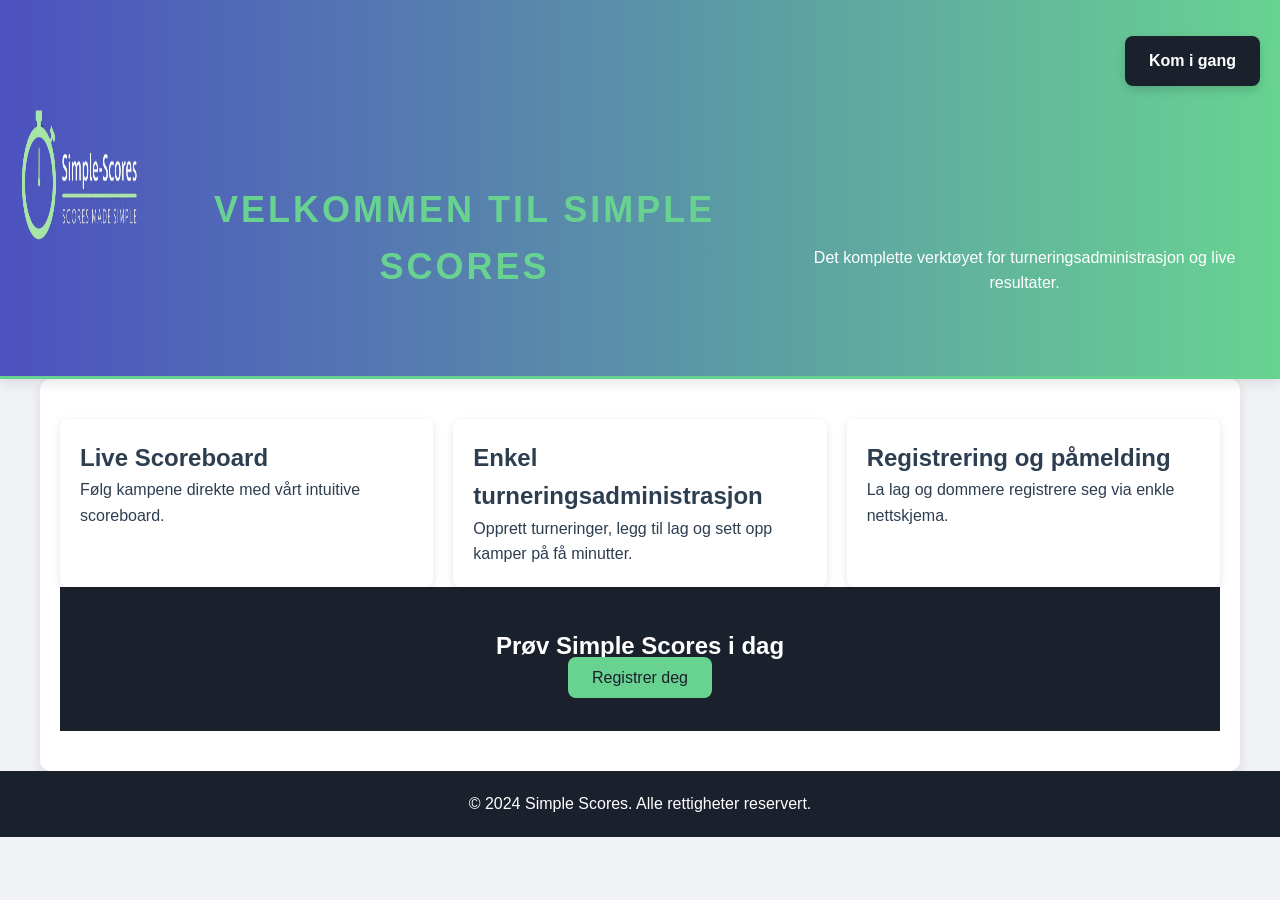
<file: index.html>
<!DOCTYPE html>
<html lang="no">
<head>
  <meta charset="UTF-8">
  <title>Simple Scores – Komplett Resultatservice</title>
  <meta name="description" content="Med Simple Scores kan du enkelt administrere turneringer og dele live resultater. Registrer lag, planlegg kamper og vis score i sanntid.">
  <meta name="keywords" content="resultatservice, live score, turnering, scoreboard, sport">
  <meta name="viewport" content="width=device-width, initial-scale=1.0">
  <link rel="canonical" href="https://dinsideeksempel.no/">
  <link rel="stylesheet" href="./style.css">
  <link rel="stylesheet" href="./admin.css">
  <meta property="og:title" content="Simple Scores – Komplett Resultatservice">
  <meta property="og:description" content="Administrer turneringer og følg kampene direkte med Simple Scores.">
  <meta property="og:image" content="logo.png">
  <meta property="og:url" content="https://dinsideeksempel.no/">
  <meta property="og:type" content="website">
  <script type="application/ld+json">
  {
    "@context": "https://schema.org",
    "@type": "WebPage",
    "name": "Simple Scores",
    "description": "Med Simple Scores kan du enkelt administrere turneringer og følge kamper i sanntid.",
    "url": "https://dinsideeksempel.no/"
  }
  </script>
  <style>
    body {
      font-family: var(--font-main);
      margin: 0;
      padding: 0;
      background-color: var(--color-background);
      color: var(--color-text);
      line-height: 1.6;
    }
    header.hero {
      text-align: center;
      padding: 80px 20px;
      background: linear-gradient(to right, var(--color-primary), var(--color-accent));
      color: #fff;
    }
    header.hero img {
      width: 120px;
      margin-bottom: 1rem;
    }
    header.hero .cta {
      display: inline-block;
      margin-top: 1rem;
      padding: 12px 24px;
      background-color: var(--color-dark);
      color: #fff;
      border-radius: 8px;
      text-decoration: none;
    }
    main {
      padding: 40px 20px;
    }
    .features {
      display: flex;
      flex-wrap: wrap;
      justify-content: center;
      gap: 20px;
    }
    .feature {
      background: #fff;
      color: var(--color-text);
      border-radius: 8px;
      padding: 20px;
      box-shadow: 0 2px 8px rgba(0,0,0,0.1);
      flex: 1 1 300px;
    }
    .cta-section {
      text-align: center;
      padding: 40px 20px;
      background-color: var(--color-dark);
      color: #fff;
    }
    .cta-section .cta {
      background-color: var(--color-accent);
      color: var(--color-dark);
      padding: 12px 24px;
      border-radius: 8px;
      text-decoration: none;
    }
    footer {
      text-align: center;
      padding: 20px;
      background-color: var(--color-dark);
      color: #fff;
    }
    @media (max-width: 768px) {
      .features {
        flex-direction: column;
      }
    }
  </style>
</head>
<body>
  <header class="hero">
    <img src="logo.png" alt="Simple Scores logo">
    <h1>Velkommen til Simple Scores</h1>
    <p>Det komplette verktøyet for turneringsadministrasjon og live resultater.</p>
    <a href="nyTurnering.html" class="cta">Kom i gang</a>
  </header>
  <main>
    <section class="features">
      <div class="feature">
        <h2>Live Scoreboard</h2>
        <p>Følg kampene direkte med vårt intuitive scoreboard.</p>
      </div>
      <div class="feature">
        <h2>Enkel turneringsadministrasjon</h2>
        <p>Opprett turneringer, legg til lag og sett opp kamper på få minutter.</p>
      </div>
      <div class="feature">
        <h2>Registrering og påmelding</h2>
        <p>La lag og dommere registrere seg via enkle nettskjema.</p>
      </div>
    </section>
    <section class="cta-section">
      <h2>Prøv Simple Scores i dag</h2>
      <a href="registrer.html" class="cta">Registrer deg</a>
    </section>
  </main>
  <footer>
    <p>&copy; 2024 Simple Scores. Alle rettigheter reservert.</p>
  </footer>
</body>
</html>
</file>
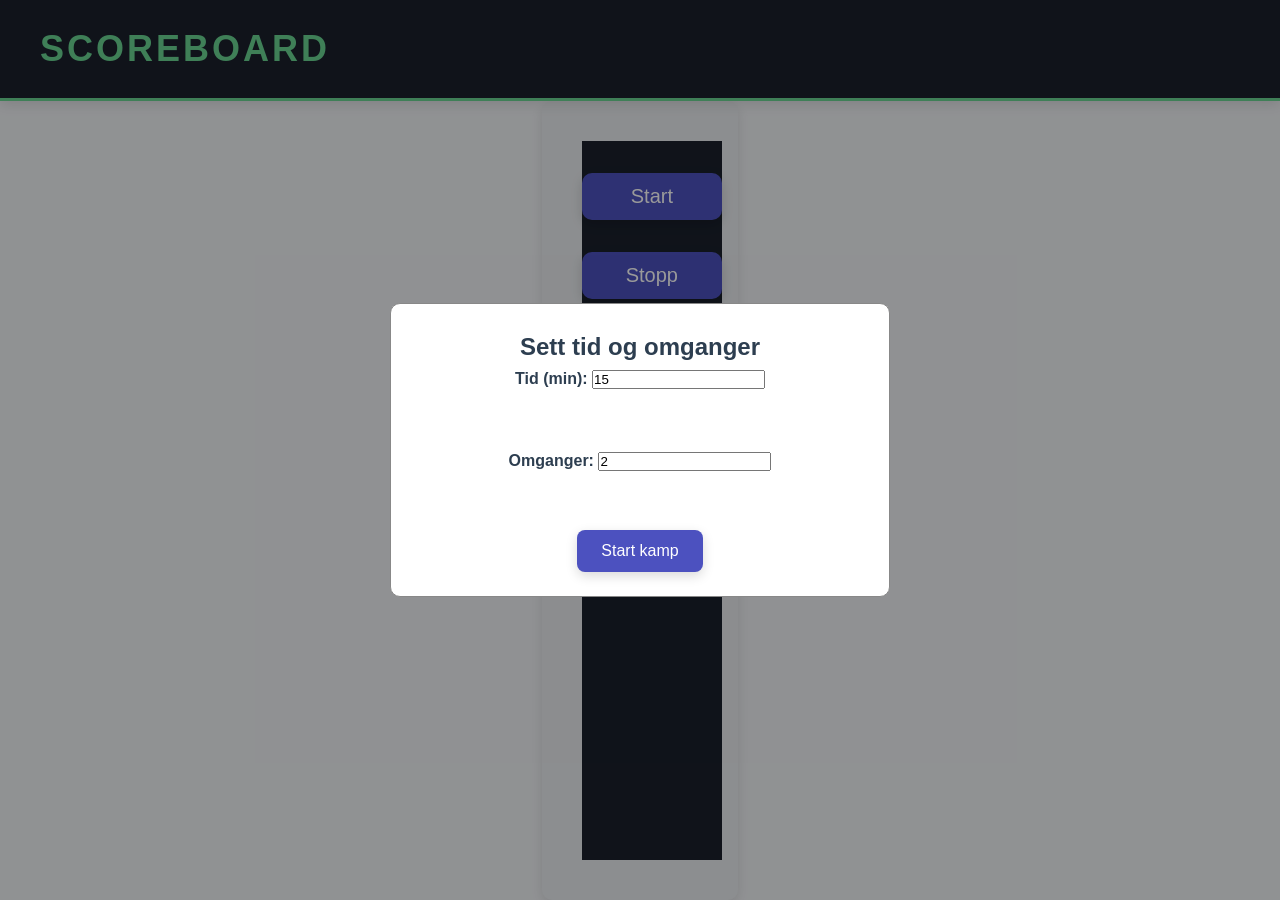
<file: basicscore.html>
<!DOCTYPE html>
<html lang="no">
<head>
    <meta charset="UTF-8">
    <meta name="viewport" content="width=device-width, initial-scale=1.0">
    <link rel="stylesheet" href="style.css">
    <title>Basic Scoreboard</title>
    <style>
    /* Generell Styling */
    body {
        font-family: var(--font-main);
        background-color: var(--color-background);
        color: var(--color-text);
        margin: 0;
        padding: 0;
        height: 100vh;
        display: flex;
        flex-direction: column;
        overflow: hidden;
    }

    /* Header */
    header {
        display: flex;
        justify-content: space-between;
        align-items: center;
        padding: 20px 40px;
        background-color: var(--color-dark);
        color: white;
        box-shadow: 0 4px 12px rgba(0, 0, 0, 0.1);
        border-bottom: 3px solid var(--color-accent);
    }
    header h1 {
        font-size: 36px;
        font-weight: 700;
        color: var(--color-accent);
        text-transform: uppercase;
        letter-spacing: 3px;
    }

    /* Main Layout */
    main {
        flex: 1;
        display: flex;
        background: #e9ecef;
        overflow: hidden;
    }

    /* Side Panels: smale */
    .side-panel {
        flex: 0 0 140px;
        background: var(--color-dark);
        display: flex;
        flex-direction: column;
        align-items: center;
        padding: 1rem 0;
        box-sizing: border-box;
    }
    .side-panel button {
        margin: 1rem 0;
        padding: .75rem 1rem;
        font-size: 1.25rem;
        border: none;
        border-radius: 10px;
        background: var(--color-primary);
        color: #fff;
        cursor: pointer;
        width: 100%;
        max-width: 140px;
        transition: background .3s, transform .2s;
    }
    .side-panel button:hover { background: var(--color-primary-hover); transform: scale(1.05); }

    /* Center: mer plass */
    .scoreboard-container {
        flex: 1;
        display: flex;
        justify-content: center;
        align-items: center;
        padding: 1rem;
    }
    .scoreboard {
        background: #fff;
        padding: 2rem;
        border-radius: 20px;
        width: 100%;
        max-width: none;
        box-sizing: border-box;
        display: flex;
        flex-direction: column;
        align-items: center;
    }

    /* Timer og omgangen */
    #timer { font-size: 6vw; margin-bottom: .5rem; letter-spacing: 4px; }
    #period { font-size: 3vw; margin-bottom: 1rem; text-transform: uppercase; }

    /* Score-seksjon */
    .scores { display: flex; justify-content: space-between; width: 100%; }
    .score-section { flex: 1; display: flex; flex-direction: column; align-items: center; margin: 0 .5rem; }
    .score { font-size: 9vw; color: var(--color-primary); margin-bottom: .5rem; }
    .team-name { font-size: 3vw; margin-bottom: 1rem; text-transform: uppercase; }

    /* Knapp-styling */
    .score-button, .controls button { font-size: 1.25rem; padding: .75rem 1rem; border: none; border-radius: 10px; background: var(--color-primary); color: #fff; cursor: pointer; transition: background .3s, transform .2s; }
    .score-button:hover, .controls button:hover { background: var(--color-primary-hover); transform: scale(1.05); }

    .controls { display: flex; gap: 1rem; margin-top: 1rem; }

    /* Modal */
    .modal { display: none; position: fixed; top: 0; left: 0; width: 100%; height: 100%; background: rgba(0,0,0,0.4); justify-content: center; align-items: center; }
    .modal-content { background: #fff; padding: 1.5rem; border-radius: 10px; text-align: center; }

    @media(max-width:768px) {
        #timer, .score { font-size: 12vw; }
        #period, .team-name { font-size: 5vw; }
        .score-button, .controls button, .side-panel button { width: 120px; height: 50px; font-size: 1.5rem; padding: .5rem .75rem; }
        .scoreboard { max-width: 90%; }
    }
    </style>
</head>
<body>
    <header><h1>Scoreboard</h1></header>
    <main>
        <div class="side-panel">
            <button id="startBtn">Start</button>
            <button id="stopBtn">Stopp</button>
            <button id="resetBtn">Reset</button>
        </div>
        <div class="scoreboard-container">
            <div class="scoreboard" id="scoreboard">
                <div id="timer">00:00</div>
                <div id="period">1. omgang</div>
                <div class="scores">
                    <div class="score-section">
                        <div id="scoreHome" class="score">0</div>
                        <div class="team-name">Hjemme</div>
                        <div class="adjust-buttons">
                            <button class="score-button" id="incHome">+</button>
                            <button class="score-button" id="decHome">-</button>
                        </div>
                    </div>
                    <div class="score-section">
                        <div id="scoreAway" class="score">0</div>
                        <div class="team-name">Borte</div>
                        <div class="adjust-buttons">
                            <button class="score-button" id="incAway">+</button>
                            <button class="score-button" id="decAway">-</button>
                        </div>
                    </div>
                </div>
                <div class="controls">
                    <button id="startCtrl">Start</button>
                    <button id="stopCtrl">Stopp</button>
                    <button id="resetCtrl">Reset</button>
                </div>
            </div>
        </div>
        <div class="side-panel"></div>
    </main>

    <!-- Settings Modal -->
    <div id="settingsModal" class="modal">
        <div class="modal-content">
            <h2>Sett tid og omganger</h2>
            <label>Tid (min): <input id="inputTime" type="number" min="1" value="15"></label><br><br>
            <label>Omganger: <input id="inputPeriods" type="number" min="1" value="2"></label><br><br>
            <button id="setupBtn">Start kamp</button>
        </div>
    </div>

    <script>
        const settingsModal = document.getElementById('settingsModal');
        const scoreboard = document.getElementById('scoreboard');
        let initialTime, totalPeriods, currentPeriod, timeLeft, timerInterval;
        document.addEventListener('DOMContentLoaded', ()=>{
            settingsModal.style.display = 'flex';
            scoreboard.style.display = 'none';
        });
        document.getElementById('setupBtn').onclick = ()=>{
            const minutes = parseInt(document.getElementById('inputTime').value, 10);
            totalPeriods = parseInt(document.getElementById('inputPeriods').value, 10);
            if(minutes>0&&totalPeriods>0) {
                initialTime = minutes * 60;
                currentPeriod = 1;
                timeLeft = initialTime;
                updateDisplay();
                settingsModal.style.display = 'none';
                scoreboard.style.display = 'flex';
            }
        };
        function updateDisplay() {
            const m = String(Math.floor(timeLeft/60)).padStart(2,'0');
            const s = String(timeLeft%60).padStart(2,'0');
            document.getElementById('timer').textContent = `${m}:${s}`;
            document.getElementById('period').textContent = `${currentPeriod}. omgang`;
        }
        document.getElementById('startCtrl').onclick = startTimer;
        document.getElementById('stopCtrl').onclick = stopTimer;
        document.getElementById('resetCtrl').onclick = resetGame;
        function startTimer(){ if(timerInterval)return; timerInterval = setInterval(()=>{ if(timeLeft>0){ timeLeft--; updateDisplay(); } else { clearInterval(timerInterval); if(currentPeriod<totalPeriods){ currentPeriod++; timeLeft = initialTime; updateDisplay(); startTimer(); } else alert('Kamp ferdig'); } }, 1000); }
        function stopTimer(){ clearInterval(timerInterval); timerInterval = null; }
        function resetGame(){ stopTimer(); currentPeriod = 1; timeLeft = initialTime; updateDisplay(); document.getElementById('scoreHome').textContent='0'; document.getElementById('scoreAway').textContent='0'; }
        document.getElementById('incHome').onclick = ()=>{ document.getElementById('scoreHome').textContent = Number(document.getElementById('scoreHome').textContent)+1; };
        document.getElementById('decHome').onclick = ()=>{ let v=Number(document.getElementById('scoreHome').textContent)-1; document.getElementById('scoreHome').textContent = v>0?v:0; };
        document.getElementById('incAway').onclick = ()=>{ document.getElementById('scoreAway').textContent = Number(document.getElementById('scoreAway').textContent)+1; };
        document.getElementById('decAway').onclick = ()=>{ let v=Number(document.getElementById('scoreAway').textContent)-1; document.getElementById('scoreAway').textContent = v>0?v:0; };
    </script>
</body>
</html>
</file>
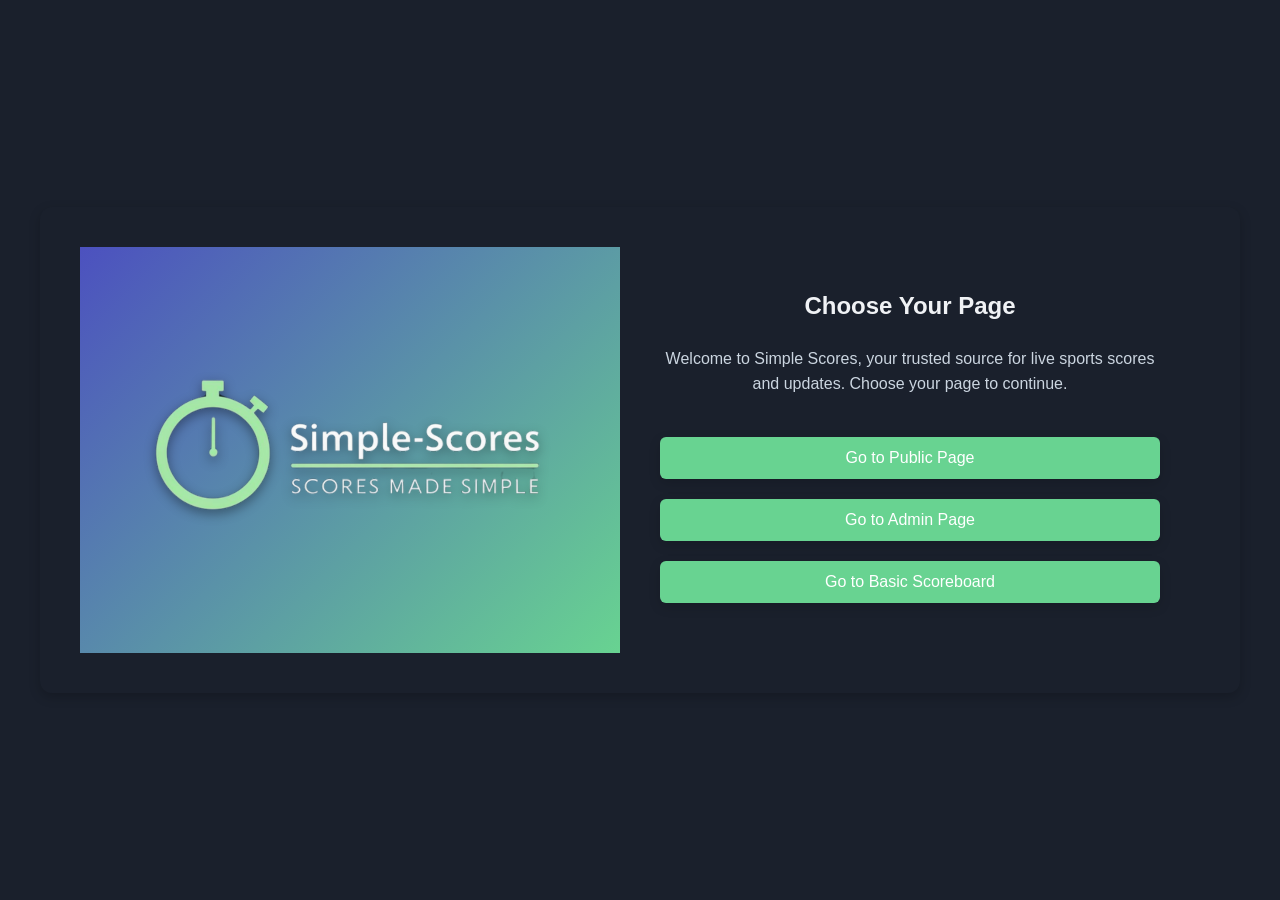
<file: choose.html>
<!DOCTYPE html>
<html lang="en">
<head>
  <meta charset="UTF-8">
  <title>Simple Scores – Score Service | Choose Your Page</title>
  <meta name="description" content="Discover Simple Scores, your trusted source for live sports scores and updates. Choose your page to access the public or admin section.">
  <meta name="viewport" content="width=device-width, initial-scale=1.0">
  <link rel="canonical" href="https://dinsideeksempel.no/">
  <link rel="stylesheet" href="./admin.css">
  <link rel="stylesheet" href="./style.css">
  <!-- Open Graph meta tags -->
  <meta property="og:title" content="Simple Scores – Score Service">
  <meta property="og:description" content="Discover Simple Scores, your trusted source for live sports scores and updates.">
  <meta property="og:image" content="logo.png">
  <meta property="og:url" content="https://dinsideeksempel.no/">
  <meta property="og:type" content="website">
  <script type="application/ld+json">
  {
    "@context": "https://schema.org",
    "@type": "WebSite",
    "url": "https://dinsideeksempel.no/",
    "name": "Simple Scores",
    "description": "Discover Simple Scores, your trusted source for live sports scores and updates."
  }
  </script>
  <style>
    body {
      font-family: var(--font-main);
      background-color: var(--color-dark);
      color: var(--color-background);
      margin: 0;
      padding: 0;
      display: flex;
      align-items: center;
      justify-content: center;
      min-height: 100vh;
    }
    .container {
      display: flex;
      width: 80%;
      max-width: 1200px;
      background-color: var(--color-dark);
      border-radius: 12px;
      box-shadow: 0 4px 12px rgba(0, 0, 0, 0.2);
      overflow: hidden;
    }
    .logo-section {
      flex: 1;
      display: flex;
      align-items: center;
      justify-content: center;
      background: linear-gradient(135deg, var(--color-primary), var(--color-accent));
      padding: 20px;
    }
    .logo-section img {
      max-width: 80%;
      max-height: 80%;
      filter: drop-shadow(0px 4px 6px rgba(0, 0, 0, 0.4));
    }
    .choice-section {
      flex: 1;
      padding: 40px;
      display: flex;
      flex-direction: column;
      justify-content: center;
    }
    .choice-section h1 {
      text-align: center;
      margin-bottom: 20px;
      color: var(--color-background);
    }
    .choice-section p {
      text-align: center;
      margin-bottom: 30px;
      color: #cbd5e0;
    }
    .choice-section button {
      width: 100%;
      padding: 12px;
      margin: 10px 0;
      background-color: var(--color-accent);
      color: white;
      font-size: 16px;
      border: none;
      border-radius: 6px;
      cursor: pointer;
      transition: background-color 0.3s ease;
    }
    .choice-section button:hover {
      background-color: var(--color-primary);
    }
    @media (max-width: 768px) {
      .container {
        flex-direction: column;
        width: 90%;
      }
      .logo-section {
        border-top-left-radius: 12px;
        border-bottom-left-radius: 0;
        border-top-right-radius: 12px;
        padding: 40px 20px;
      }
      .logo-section img {
        max-width: 100%;
        height: auto;
        max-height: 150px;
        object-fit: contain;
      }
      .choice-section {
        padding: 20px;
      }
      .choice-section h1 {
        font-size: 24px;
        margin-bottom: 16px;
      }
      .choice-section button {
        padding: 10px;
        font-size: 14px;
      }
    }
  </style>
</head>
<body>
  <main class="container">
    <!-- Logo Section -->
    <section class="logo-section">
      <img src="logo.png" alt="Simple Scores Logo">
    </section>

    <!-- Choice Section -->
    <section class="choice-section">
      <h1>Choose Your Page</h1>
      <p>Welcome to Simple Scores, your trusted source for live sports scores and updates. Choose your page to continue.</p>
      <button onclick="window.location.href='publikum.html'">Go to Public Page</button>
      <button onclick="window.location.href='login.html'">Go to Admin Page</button>
      <button onclick="window.location.href='basicscore.html'">Go to Basic Scoreboard</button>
    </section>
  </main>
</body>
</html>
</file>
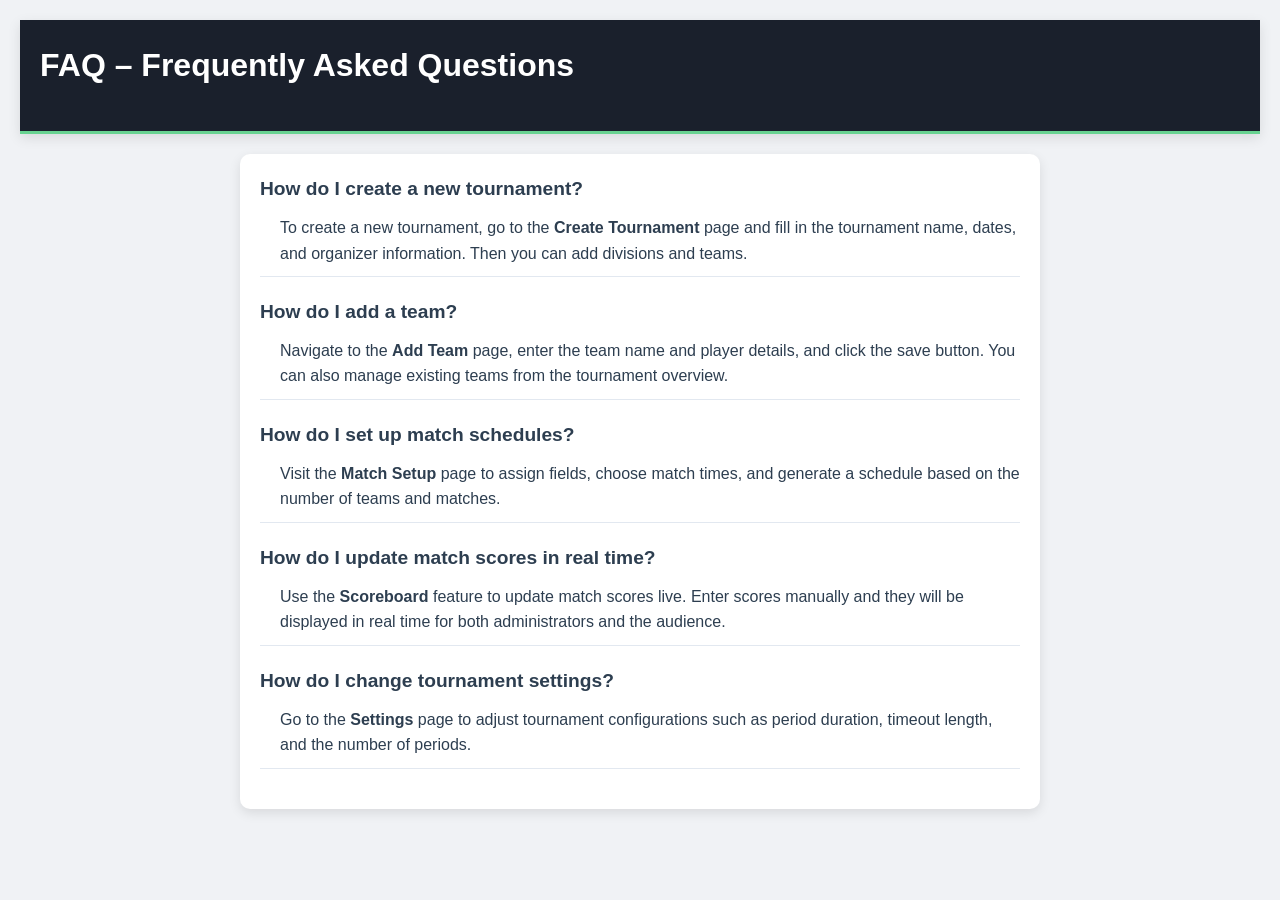
<file: faq.html>
<!DOCTYPE html>
<html lang="en">
<head>
  <meta charset="utf-8">
  <meta name="viewport" content="width=device-width, initial-scale=1.0">
  <title>FAQ – Frequently Asked Questions about Result Service</title>
  <meta name="description" content="Find answers to frequently asked questions about Result Service – tournament creation, team management, match scheduling, live score updates and more.">
  <link rel="stylesheet" href="admin.css">
  <!-- Structured Data for FAQPage -->
  <script type="application/ld+json">
  {
    "@context": "https://schema.org",
    "@type": "FAQPage",
    "mainEntity": [
      {
        "@type": "Question",
        "name": "How do I create a new tournament?",
        "acceptedAnswer": {
          "@type": "Answer",
          "text": "To create a new tournament, go to the 'Create Tournament' page and fill in the tournament name, dates, and organizer information. Then you can add divisions and teams."
        }
      },
      {
        "@type": "Question",
        "name": "How do I add a team?",
        "acceptedAnswer": {
          "@type": "Answer",
          "text": "Navigate to the 'Add Team' page, enter the team name and player details, and click save. You can also manage existing teams from the tournament overview."
        }
      },
      {
        "@type": "Question",
        "name": "How do I set up match schedules?",
        "acceptedAnswer": {
          "@type": "Answer",
          "text": "Visit the 'Match Setup' page to assign fields, choose match times, and generate a schedule based on the number of teams and matches."
        }
      },
      {
        "@type": "Question",
        "name": "How do I update match scores in real time?",
        "acceptedAnswer": {
          "@type": "Answer",
          "text": "Use the 'Scoreboard' feature to update match scores live. Manually enter scores that are then displayed in real time for both administrators and the audience."
        }
      },
      {
        "@type": "Question",
        "name": "How do I change tournament settings?",
        "acceptedAnswer": {
          "@type": "Answer",
          "text": "Go to the 'Settings' page to adjust tournament configurations, such as period duration, timeout length, and the number of periods."
        }
      }
    ]
  }
  </script>
  <style>
    /* Basic styling for the FAQ page */
    body {
      font-family: 'Poppins', sans-serif;
      background-color: #f0f2f5;
      color: #2d3e50;
      margin: 0;
      padding: 20px;
      line-height: 1.6;
    }
    header {
      text-align: center;
      padding: 20px;
      background-color: #1a202c;
      color: white;
      margin-bottom: 20px;
    }
    main {
      max-width: 800px;
      margin: 0 auto;
      padding: 20px;
      background: #ffffff;
      border-radius: 10px;
      box-shadow: 0 4px 12px rgba(0,0,0,0.1);
    }
    h1 {
      margin-bottom: 20px;
      font-size: 2em;
    }
    .faq-item {
      margin-bottom: 20px;
      border-bottom: 1px solid #e2e8f0;
      padding-bottom: 10px;
    }
    .faq-question {
      font-size: 1.2em;
      font-weight: 600;
      margin-bottom: 10px;
    }
    .faq-answer {
      margin-left: 20px;
    }
  </style>
</head>
<body>
  <header>
    <h1>FAQ – Frequently Asked Questions</h1>
  </header>
  <main>
    <div class="faq-item">
      <div class="faq-question">How do I create a new tournament?</div>
      <div class="faq-answer">
        To create a new tournament, go to the <strong>Create Tournament</strong> page and fill in the tournament name, dates, and organizer information. Then you can add divisions and teams.
      </div>
    </div>
    <div class="faq-item">
      <div class="faq-question">How do I add a team?</div>
      <div class="faq-answer">
        Navigate to the <strong>Add Team</strong> page, enter the team name and player details, and click the save button. You can also manage existing teams from the tournament overview.
      </div>
    </div>
    <div class="faq-item">
      <div class="faq-question">How do I set up match schedules?</div>
      <div class="faq-answer">
        Visit the <strong>Match Setup</strong> page to assign fields, choose match times, and generate a schedule based on the number of teams and matches.
      </div>
    </div>
    <div class="faq-item">
      <div class="faq-question">How do I update match scores in real time?</div>
      <div class="faq-answer">
        Use the <strong>Scoreboard</strong> feature to update match scores live. Enter scores manually and they will be displayed in real time for both administrators and the audience.
      </div>
    </div>
    <div class="faq-item">
      <div class="faq-question">How do I change tournament settings?</div>
      <div class="faq-answer">
        Go to the <strong>Settings</strong> page to adjust tournament configurations such as period duration, timeout length, and the number of periods.
      </div>
    </div>
  </main>
</body>
</html>
</file>
<file: style.css>
/* styles.css */

/* CSS Variables for global theme */
:root {
    --font-main: 'Poppins', sans-serif;
    --color-background: #f0f2f5;
    --color-text: #2d3e50;
    --color-primary: #4c51bf;
    --color-primary-hover: #434190;
    --color-accent: #68d391;
    --color-dark: #1a202c;
}

/* Reset CSS */
* {
    margin: 0;
    padding: 0;
    box-sizing: border-box;
}

/* Generelle Stiler */
body {
    font-family: var(--font-main);
    margin: 0;
    padding: 0;
    background-color: var(--color-background);
    color: var(--color-text);
    line-height: 1.6;
}

/* Header Styling */
header {
    display: flex;
    justify-content: space-between;
    align-items: center;
    padding: 20px 40px;
    background-color: var(--color-dark); /* Endret fra #4CAF50 til #1a202c */
    color: white;
    box-shadow: 0 4px 12px rgba(0, 0, 0, 0.1);
    border-bottom: 3px solid var(--color-accent); /* Legger til border-bottom */
    text-align: center;
    position: relative;
}

header h1 {
    font-size: 36px;
    font-weight: 700;
    color: var(--color-accent); /* Endret farge */
    text-transform: uppercase;
    letter-spacing: 3px;
    transition: color 0.3s ease;
}

header h1:hover {
    color: #48bb78; /* Endret hover farge */
}

header a {
    position: absolute;
    top: 20px;
    right: 20px;
    background-color: var(--color-primary); /* Endret fra #2196F3 til #4c51bf */
    color: white;
    padding: 10px 15px;
    text-decoration: none;
    border-radius: 20px; /* Endret fra 4px til 20px for å matche utgangspunktet */
    transition: background-color 0.3s, transform 0.2s;
    font-size: 16px;
    font-weight: bold;
    box-shadow: 0 4px 10px rgba(0, 0, 0, 0.15);
}

header a:hover {
    background-color: var(--color-primary-hover); /* Endret hover farge */
    transform: scale(1.05);
}

/* Login Info */
header .login-info {
    display: flex;
    align-items: center;
    gap: 20px;
}

header .login-info p {
    color: #68d391;
    font-weight: bold;
    font-size: 16px;
}

header .login-info button {
    background-color: var(--color-primary);
    color: white;
    padding: 10px 20px;
    border: none;
    border-radius: 20px;
    cursor: pointer;
    font-size: 16px;
    font-weight: bold;
    box-shadow: 0 4px 10px rgba(0, 0, 0, 0.15);
    transition: background-color 0.3s ease, transform 0.2s;
}

header .login-info button:hover {
    background-color: var(--color-primary-hover);
    transform: scale(1.05);
}

/* ===================================================================
   style.css for navigasjon og mobilmeny (med vertikal midtstilling av <li> i desktop)
   =================================================================== */

/* ---------------------------
   1) GENERELLE NAV-STILER
   --------------------------- */
nav {
    display: flex;
    justify-content: flex-start;    /* Justerer navigasjon til venstre */
    align-items: center;            /* Vertikalt midtstil alle direkte barn i nav */
    background-color: var(--color-background);       /* Lys bakgrunnsfarge for hele navigasjonen */
    padding: 15px 40px;
    gap: 30px;
    border-top: 1px solid var(--color-accent);
    border-bottom: 1px solid var(--color-accent);
    border-radius: 5px;              /* Avrundede hjørner */
    /* margin-bottom: 10px; */       /* Fjernet for å unngå gap under nav */
    position: relative;              /* For å kunne plassere dropdown over annet innhold */
    z-index: 100;                    /* Sørger for at nav ligger øverst */
}

/* ---------------------------
   2) NAV-LISTE (UL) OG LISTEITEMS (LI)
   --------------------------- */
nav ul {
    display: flex;
    align-items: center;             /* Vertikalt midtstill <li> i desktopvisning */
    gap: 30px;
    list-style: none;
    margin: 0;
    padding: 0;
}

nav li {
    transition: transform 0.3s ease;
}
nav li:hover {
    transform: translateY(-3px);
}

/* ---------------------------
   3) LENKER (A) MED IKON + TEKST
   --------------------------- */
/* Forutsetter HTML-struktur:
   <a href="..." class="nav-link"><i class="fa-solid fa-..."></i><span>Tekst</span></a>
*/
nav a.nav-link {
    display: flex;
    align-items: center;
    gap: 8px;                       /* Avstand mellom ikon og tekst */
    color: var(--color-text);                 /* Mørk tekstfarge som standard */
    text-decoration: none;
    font-weight: 500;               /* Litt finere fontvekt */
    font-size: 18px;
    font-family: var(--font-main);
    padding: 10px 15px;
    transition: color 0.3s ease;
    position: relative;             /* For pseudo-elementet som tegner understrek */
    background-color: transparent;  /* Ingen bakgrunn fra start */
}

/* IKONSTØRRELSE (Font Awesome) */
nav a.nav-link i {
    font-size: 1.25rem;             /* Justér etter behov */
    color: inherit;                 /* Arver fargen fra lenken */
}

/* TEKSTSTIL FOR SPAN (nav-link-teksten) */
nav a.nav-link span {
    position: relative;             /* Pseudo-elementet plasseres i forhold til teksten */
    font-size: 18px;
    white-space: nowrap;
}

/* ---------------------------
   4) TEKST-UNDERSTREK VED HOVER
   --------------------------- */
/* Initialt: ingen understrek (width: 0) */
nav a.nav-link span::after {
    content: "";
    position: absolute;
    bottom: -4px;                   /* Ligger rett under tekstlinjen */
    left: 0;
    width: 0;
    height: 2px;
    background-color: var(--color-accent);      /* Aksentfarge */
    transition: width 0.25s ease-in-out;
}

/* Når man hover over lenken, utvid understreken til 100% bredde under teksten */
nav a.nav-link:hover span::after {
    width: 100%;
}

/* Bytt tekstfarge på hover, men ingen bakgrunn */
nav a.nav-link:hover {
    color: var(--color-accent);
    background-color: transparent !important;
}

/* ---------------------------
   5) AKTIV LENKE (nav-link.active) i DESKTOP
   --------------------------- */
/* Den aktive lenken får ikon over tekst, permanent understrek og grønn farge */
nav a.nav-link.active {
    color: var(--color-accent);                 /* Grønn tekst for aktiv */
    font-weight: 600;
    flex-direction: column;         /* Ikon over tekst */
    justify-content: flex-end;      /* Skyver innholdet nedover */
    padding-bottom: 8px;            /* Plass for understrek */
}

/* Gjør ikonet litt større når aktiv */
nav a.nav-link.active i {
    font-size: 1.5rem;
    margin: 0;
}

/* Flytt teksten litt nær ikonet */
nav a.nav-link.active span {
    margin-top: 4px;
}

/* Permanent understrek under teksten */
nav a.nav-link.active span::after {
    width: 100%;
}

/* ---------------------------
   6) OVERSKRIV GAMLE HOVER-BAKGRUNNER
   --------------------------- */
nav a.nav-link:hover,
nav a.nav-link:focus,
nav a.nav-link:active,
nav a.nav-link.active:hover {
    background-color: transparent !important;
}

/* ---------------------------
   7) SKJUL CHECKBOX OG MENY-ID
   --------------------------- */
#menu-toggle {
    display: none;
}

/* ---------------------------
   8) HAMBURGER-IKONET (LABEL FOR #menu-toggle)
   --------------------------- */
#menu-icon {
    display: none;                   /* Skjules på desktop */
    font-size: 30px;
    cursor: pointer;
    user-select: none;
    color: #2d3e50;
    margin: 0;
    padding: 10px 15px;
    position: relative;
    z-index: 200;                    /* Ligger over dropdown-menyen */
}

#menu-icon::before {
    content: '☰';                   /* Standard hamburger */
}

#menu-toggle:checked + #menu-icon::before {
    content: '✖';                   /* Bytt til "X" når åpen */
}

/* ---------------------------
   9) STANDARD (DESKTOP) VISNING AV NAV UL
   --------------------------- */
#menu {
    display: flex;
    gap: 30px;
    flex-wrap: wrap;
}

/* ---------------------------
   10) MOBILVISNING (max-width: 768px)
   --------------------------- */
@media only screen and (max-width: 768px) {
    /* Gjør nav vertikal, fjern gap, juster padding */
    nav {
        flex-direction: column;
        align-items: flex-start;
        padding: 15px 20px;
        gap: 0;                      /* Droppe gap for å få hamburger øverst */
    }

    /* Vis kun hamburger-ikonet */
    #menu-icon {
        display: block;
    }

    /* Skjul standard horisontal nav ul (ID #menu) */
    #menu {
        display: none;
        width: 100%;
    }

    /* Når avkrysset, vis dropdown som vertikal liste som dekker 75% av bredden */
    #menu-toggle:checked + #menu-icon + #menu {
        display: flex;
        flex-direction: column;     
        background-color: #e2e8f0;   
        margin-top: 0;               /* Starter helt under nav uten gap */
        box-shadow: 0 2px 5px rgba(0,0,0,0.1);
        border-radius: 0 0 5px 5px;  /* Avrund kun underkant */
        padding: 10px 0;
        position: absolute;          /* Legg over annet innhold */
        top: 100%;                   /* Rett under nav */
        left: 0;
        width: 75%;                  /* Dekker 75% av skjermbredden */
        max-width: 300px;            /* Valgfritt: maksbredde */
        height: calc(100vh - 100%);  /* Dekker ned til bunnen av viewport */
        overflow-y: auto;            /* Rull om menyen er lang */
        z-index: 150;                /* Over annet innhold */
    }

    /* Styling av hvert <li> i dropdown-lista */
    nav ul#menu li {
        width: 100%;
        border-bottom: 1px solid rgba(0,0,0,0.08);
        margin: 0;
        padding: 0;
        transform: none;             /* Fjern løfte-effekt */
    }
    nav ul#menu li:last-child {
        border-bottom: none;
    }

    /* Styling av lenkene i dropdown-lista */
    nav ul#menu li a.nav-link {
        display: flex;
        align-items: center;
        gap: 8px;
        padding: 10px 20px;
        color: #2d3e50;
        font-size: 18px;
        background-color: transparent !important;
        transition: color 0.2s ease;
    }

    /* Understrek under teksten ved hover i dropdown */
    nav ul#menu li a.nav-link span::after {
        content: "";
        position: absolute;
        bottom: -4px;
        left: 0;
        width: 0;
        height: 2px;
        background-color: #68d391;
        transition: width 0.25s;
    }
    nav ul#menu li a.nav-link:hover span::after {
        width: 100%;
    }

    /* Ingen bakgrunn ved hover, kun tekst-understrek */
    nav ul#menu li a.nav-link:hover {
        color: #68d391;
        background-color: transparent !important;
    }

    /* Aktiv lenke i dropdown – horisontal, venstrestilt, grønn tekst */
    nav ul#menu li a.nav-link.active {
        flex-direction: row;          /* Ikon og tekst ved siden av hverandre */
        align-items: center;          /* Vertikal senterjustering */
        justify-content: flex-start;  /* Venstrejuster innholdet */
        padding-left: 20px;           /* Innrykk i liste */
        color: #68d391;               /* Grønn tekst for aktiv */
        background-color: #d1f5e3;    /* Lys grønn bakgrunn */
        font-weight: 600;
    }
    nav ul#menu li a.nav-link.active i {
        font-size: 1.25rem;           /* Justert ikon-størrelse */
        margin-right: 8px;            /* Luft mellom ikon og tekst */
    }
    nav ul#menu li a.nav-link.active span::after {
        background-color: #68d391;     /* Grønn understrek for kontrast */
        bottom: -4px;
        left: 0;
        width: 100%;                   /* Permanent understrek */
    }
}


/* Main Content Styling */
main {
    flex-grow: 1;
    padding: 40px;
    background-color: #ffffff;
    max-width: 1200px;
    margin: 0 auto;
    box-shadow: 0 4px 12px rgba(0, 0, 0, 0.1);
    border-radius: 10px;
}

/* Button Styling */
button {
    background-color: #4c51bf;
    color: white;
    padding: 12px 24px;
    border: none;
    border-radius: 8px;
    font-size: 16px;
    cursor: pointer;
    transition: background-color 0.3s ease, transform 0.2s;
    box-shadow: 0 4px 12px rgba(0, 0, 0, 0.15);
}

button:hover {
    background-color: #434190;
    transform: scale(1.05);
}

/* Disabled Button */
button[disabled] {
    background-color: #cccccc;
    cursor: not-allowed;
    box-shadow: none;
}

/* General dropdown (select) styling */
select {
    width: 100%;
    padding: 12px;
    border-radius: 8px;
    border: 1px solid #68d391;
    font-size: 16px;
    background-color: #ffffff;
    color: #2d3e50; /* Endret fra #333 til #2d3e50 */
    appearance: none;
    background-image: url('data:image/svg+xml;charset=US-ASCII,<svg xmlns="http://www.w3.org/2000/svg" width="10" height="10" viewBox="0 0 10 10"><path fill="%23333" d="M0 3l5 5 5-5z"/></svg>');
    background-repeat: no-repeat;
    background-position: right 10px center;
    background-size: 10px;
    cursor: pointer;
}

select:focus {
    outline: none;
    border-color: #4c51bf;
    box-shadow: 0 0 5px rgba(76, 81, 191, 0.5);
}

/* Label styling for dropdowns */
label {
    font-size: 16px;
    font-weight: bold;
    margin-bottom: 5px;
    display: block;
    color: #2d3e50;
}

/* Tournament Card Styling */
.tournament-card, .tournament-details, .teams-section, .match-card, .kampdetaljer-container {
    background-color: white;
    border: 1px solid #ddd;
    border-radius: 10px;
    padding: 20px;
    margin-bottom: 20px;
    box-shadow: 0 4px 8px rgba(0,0,0,0.1);
    transition: transform 0.2s;
}

.tournament-card:hover, .match-card:hover, .kampdetaljer-container:hover {
    transform: scale(1.02);
}

.tournament-card h2, .tournament-details h2, .teams-section h2, .kampdetaljer-container h1, .kampdetaljer-container h3 {
    margin-top: 0;
    color: #2d3e50; /* Endret fra #333 til #2d3e50 */
}

.tournament-card p, .tournament-details p, .teams-section p, .kampdetaljer-container p {
    color: #555;
    line-height: 1.6;
}

.details-button {
    display: inline-block;
    margin-top: 20px;
    padding: 10px 20px;
    background-color: #4c51bf; /* Endret fra #2196F3 til #4c51bf */
    color: white;
    text-decoration: none;
    border-radius: 8px; /* Endret fra 4px til 8px for konsistens */
    transition: background-color 0.3s, transform 0.2s;
    font-size: 16px; /* Justert fontstørrelse */
    box-shadow: 0 4px 12px rgba(0, 0, 0, 0.15);
}

.details-button:hover {
    background-color: #434190;
    transform: scale(1.05);
}

/* Kampdetaljer Styling */
.kampdetaljer-container {
    text-align: center;
    padding: 30px;
    max-width: 1200px;
    margin: 0 auto;
}

.timer {
    font-size: 4rem; /* Økt fontstørrelse for bedre synlighet */
    margin-bottom: 10px;
    color: #2d3e50;
}

.period {
    font-size: 2rem; /* Økt fontstørrelse for bedre synlighet */
    margin-bottom: 20px;
    color: #555;
}

.score {
    font-size: 5rem; /* Økt fontstørrelse for tydelighet */
    font-weight: bold;
    margin-bottom: 20px;
    color: #68d391; /* Endret fra #007bff til #68d391 for konsistens */
}

.teams {
    display: flex;
    justify-content: center;
    gap: 100px; /* Avstand mellom lagene */
    margin-bottom: 30px;
}

.team-name {
    font-size: 2rem;
    color: #2d3e50;
}

/* Scorers Section */
.scorers-section {
    background-color: white;
    border: 1px solid #ddd;
    border-radius: 10px;
    padding: 20px;
    box-shadow: 0 4px 8px rgba(0,0,0,0.1);
    margin-bottom: 20px;
    max-width: 800px;
    margin-left: auto;
    margin-right: auto;
    text-align: left;
}

.scorers-section h3 {
    margin-top: 0;
    color: #2d3e50;
    font-size: 2rem;
}

.scorers-list {
    list-style-type: none;
    padding-left: 0;
}

.scorers-list li {
    background-color: #f9f9f9;
    margin-bottom: 10px;
    padding: 15px;
    border-radius: 5px;
    display: flex;
    justify-content: space-between;
    align-items: center;
    transition: background-color 0.3s;
}

.scorers-list li:hover {
    background-color: #e9ecef;
}

.scorers-list .player-info {
    display: flex;
    flex-direction: column;
}

.player-name {
    font-weight: bold;
    font-size: 1.2rem;
    color: #2d3e50;
}

.goal-details {
    font-size: 1rem;
    color: #555;
}

/* Modal Styling */
.modal {
    display: none;
    position: fixed;
    z-index: 1000;
    left: 0;
    top: 0;
    width: 100%;
    height: 100%;
    overflow: auto;
    background-color: rgba(0, 0, 0, 0.4); /* Transparent bakgrunn */
}

.modal-content {
    background-color: #fefefe;
    margin: 10% auto; /* 10% fra toppen og sentrert */
    padding: 20px;
    border: 1px solid #888;
    width: 80%;
    max-width: 500px;
    border-radius: 15px; /* Økt border-radius for bedre stil */
    position: relative;
}

.close {
    color: #aaa;
    position: absolute;
    top: 10px;
    right: 20px;
    font-size: 2rem;
    font-weight: bold;
    cursor: pointer;
}

.close:hover,
.close:focus {
    color: #000;
    text-decoration: none;
}

.player-list {
    list-style-type: none;
    padding-left: 0;
}

.player-list li {
    padding: 10px;
    border-bottom: 1px solid #ddd;
    cursor: pointer;
    transition: background-color 0.3s;
}

.player-list li:hover {
    background-color: #f1f1f1;
}

/* Footer Styling */
footer {
    background-color: #333;
    color: white;
    text-align: center;
    padding: 15px 0;
    position: relative;
    width: 100%;
    bottom: 0;
}

.divisjonstabell-container {
    margin-top: 20px;
}

.divisjonstabell-container table {
    width: 100%;
    border-collapse: collapse;
}

.divisjonstabell-container th, .divisjonstabell-container td {
    border: 1px solid #ddd;
    padding: 8px;
    text-align: center;
}

.divisjonstabell-container th {
    background-color: #68d391;
    color: white;
}

.divisjonstabell-container td {
    color: #2d3e50;
}

/* Responsiv Design */
@media (max-width: 768px) {
    nav {
        flex-direction: column;
        padding: 20px;
    }

    .kampdetaljer-container {
        padding: 20px;
    }

    .timer {
        font-size: 3rem; /* Justering for mindre skjermer */
    }

    .period {
        font-size: 1.5rem; /* Justering for mindre skjermer */
    }

    .score {
        font-size: 4rem; /* Justering for mindre skjermer */
    }

    .teams {
        flex-direction: column;
        gap: 20px;
    }

    .team-name {
        font-size: 1.5rem; /* Justering for mindre skjermer */
    }

    .scorers-section {
        padding: 15px;
    }

    .scorers-section h3 {
        font-size: 1.5rem; /* Justering for mindre skjermer */
    }

    .scorers-list li {
        flex-direction: column;
        align-items: flex-start;
    }

    .player-info {
        margin-bottom: 10px;
    }

    .player-name {
        font-size: 1rem; /* Justering for mindre skjermer */
    }

    .goal-details {
        font-size: 0.9rem; /* Justering for mindre skjermer */
    }

    .details-button {
        width: 100%;
        text-align: center;
        font-size: 0.9rem; /* Justering for mindre skjermer */
        border-radius: 20px; /* Justert border-radius */
    }

    .modal-content {
        width: 90%;
    }

    .tournament-card, .match-card, .tournament-details, .teams-section, .kampdetaljer-container {
        padding: 15px;
    }

    .footer {
        padding: 10px 0;
    }
}

/* Ekstra Styling fra utgangspunktet */

/* Flexbox container for turneringer */
.turnering-container {
    display: flex;
    flex-wrap: wrap;
    gap: 30px;
    justify-content: space-around;
    max-width: 1200px;
    margin: 0 auto;
    padding: 40px;
}

/* Individuell tournament card */
.turnering {
    flex: 1 1 calc(30% - 40px);
    max-width: 300px;
    background-color: #ffffff;
    padding: 20px;
    margin-bottom: 20px;
    border-radius: 12px;
    box-shadow: 0 4px 10px rgba(0, 0, 0, 0.1);
    transition: transform 0.3s ease;
    cursor: pointer;
}

.turnering:hover {
    transform: scale(1.05);
}

.turnering h4 {
    font-size: 18px;
    font-weight: bold;
    margin-bottom: 10px;
    color: #2d3e50;
}

.turnering p {
    font-size: 14px;
    color: #777;
}

/* Media query for mindre skjermer */
@media (max-width: 1024px) {
    .turnering {
        flex: 1 1 calc(45% - 40px);
    }
}

@media (max-width: 768px) {
    .turnering {
        flex: 1 1 calc(100% - 40px);
    }
}

/* Popup Styling */
.popup {
    display: none;
    position: fixed;
    top: 50%;
    left: 50%;
    transform: translate(-50%, -50%);
    width: 450px;
    padding: 25px;
    background-color: #ffffff;
    border-radius: 15px;
    box-shadow: 0 8px 16px rgba(0, 0, 0, 0.3);
    z-index: 1000;
    max-width: 90%;
}

.popup.active {
    display: block;
    animation: popup-fade-in 0.3s ease-in-out;
}

@keyframes popup-fade-in {
    from {
        opacity: 0;
        transform: translate(-50%, -60%);
    }
    to {
        opacity: 1;
        transform: translate(-50%, -50%);
    }
}

/* Background Overlay */
.popup-overlay {
    display: none;
    position: fixed;
    top: 0;
    left: 0;
    width: 100%;
    height: 100%;
    background: rgba(0, 0, 0, 0.5);
    z-index: 999;
}

.popup-overlay.active {
    display: block;
    animation: overlay-fade-in 0.3s ease-in-out;
}

@keyframes overlay-fade-in {
    from {
        opacity: 0;
    }
    to {
        opacity: 1;
    }
}

/* Flexbox container for the phases */
.fase-container-wrapper {
    display: flex;
    justify-content: space-around;
    gap: 30px;
    margin-top: 20px;
    flex-wrap: wrap;
}

/* Individuell phase container */
.fase-container {
    flex: 1 1 calc(30% - 40px);
    min-width: 300px;
    padding: 30px;
    background-color: #ffffff;
    border-radius: 12px;
    box-shadow: 0 4px 12px rgba(0, 0, 0, 0.1);
    text-align: center;
}

.fase-container h5 {
    font-size: 20px;
    color: #2d3e50;
    font-weight: bold;
    margin-bottom: 20px;
}

/* Button container innen fases */
.button-container {
    display: flex;
    justify-content: center;
    gap: 15px;
}

.button-container button {
    background-color: #4c51bf;
    color: white;
    padding: 10px 25px;
    flex: 1;
    border: none;
    border-radius: 5px;
    cursor: pointer;
    transition: background-color 0.3s ease, transform 0.2s;
    box-shadow: 0 4px 12px rgba(0, 0, 0, 0.1);
}

.button-container button:hover {
    background-color: #434190;
    transform: scale(1.05);
}

/* Table Styling */
table {
    width: 100%;
    border-collapse: collapse;
    margin-bottom: 30px;
    background-color: #ffffff;
    box-shadow: 0 4px 12px rgba(0, 0, 0, 0.1);
    border-radius: 10px;
    overflow: hidden;
}

table th, table td {
    border: 1px solid #ddd;
    padding: 20px;
    text-align: center;
    vertical-align: middle;
}

table th {
    background-color: #68d391;
    color: white;
    font-size: 18px;
    text-transform: uppercase;
}

table td {
    color: #2d3e50;
}

/* Action Buttons Container */
.table-actions {
    display: flex;
    gap: 20px;
    justify-content: center;
    align-items: center;
}

table td button {
    background-color: #4c51bf;
    color: white;
    padding: 10px 20px;
    border: none;
    border-radius: 5px;
    font-size: 14px;
    cursor: pointer;
    transition: background-color 0.3s ease, transform 0.2s;
}

table td button:hover {
    background-color: #434190;
    transform: scale(1.05);
}

/* Main container for the fields (baner) */
.bane-tabell {
    background-color: #ffffff;
    padding: 30px;
    margin-bottom: 30px;
    border-radius: 10px;
    box-shadow: 0 4px 12px rgba(0, 0, 0, 0.1);
}

.bane-tabell h3 {
    font-size: 22px;
    font-weight: bold;
    margin-bottom: 20px;
    color: #2d3e50;
}

/* Match (kamp) card */
.kamp-kort {
    background-color: white;
    padding: 20px;
    margin-bottom: 20px;
    border-radius: 8px;
    box-shadow: 0 4px 10px rgba(0, 0, 0, 0.05);
    display: flex;
    justify-content: space-between;
    align-items: center;
    transition: transform 0.2s ease;
}

.kamp-kort:hover {
    transform: translateY(-5px);
}

.kamp-tid {
    font-size: 18px;
    font-weight: bold;
    color: #2d3e50;
}

.kamp-detaljer {
    flex-grow: 1;
    margin-left: 20px;
}

.kamp-detaljer h4 {
    font-size: 16px;
    font-weight: 600;
    margin-bottom: 5px;
    color: #2d3e50;
}

.kamp-gruppe {
    font-size: 14px;
    color: #888;
    font-style: italic;
}

.gruppe, .dommer {
    display: block;
    margin-top: 5px;
    font-size: 12px;
    color: #555;
}

/* Flexbox layout for fields */
#baneContainer {
    display: flex;
    flex-wrap: wrap;
    gap: 30px;
    justify-content: center;
}

/* Individuell field layout */
.bane-tabell {
    flex: 1 1 calc(45% - 30px);
    max-width: 500px;
}

/* Wrapper styling */
.wrapper {
    display: flex;
    align-items: flex-start;
    min-height: 100vh;
}

/* Sidebar styling */
.sidebar {
    display: flex;
    flex-direction: column;
    gap: 15px;
    width: 200px;
    background-color: #1a202c;
    padding: 20px;
    box-shadow: 4px 0 10px rgba(0, 0, 0, 0.1);
    border-radius: 0 10px 10px 0;
    flex-shrink: 0;
}

.sidebar button {
    background-color: #4c51bf;
    color: white;
    padding: 12px 20px;
    border: none;
    border-radius: 5px;
    font-size: 14px;
    cursor: pointer;
    box-shadow: 0 4px 10px rgba(0, 0, 0, 0.1);
    transition: background-color 0.3s ease, transform 0.2s;
    width: 100%;
}

.sidebar button:hover {
    background-color: #434190;
    transform: scale(1.05);
}

/* Content area */
.main-content {
    flex-grow: 1;
    padding: 40px;
    margin-left: 20px;
    max-width: 1000px;
}

/* Responsive behavior */
@media (max-width: 768px) {
    .wrapper {
        flex-direction: column;
    }

    .sidebar {
        flex-direction: row;
        width: 100%;
        height: auto;
        border-radius: 0;
        justify-content: space-around;
    }

    .main-content {
        margin-left: 0;
    }

    .sidebar button {
        flex: 1;
    }
}

.kamp-liste {
    max-width: 900px;
    margin: 0 auto;
}

.kamp-item {
    background-color: white;
    margin-bottom: 20px;
    padding: 20px;
    border-radius: 10px;
    box-shadow: 0 4px 10px rgba(0, 0, 0, 0.05);
    display: flex;
    justify-content: space-between;
    align-items: center;
    transition: transform 0.2s ease;
}

.kamp-item:hover {
    transform: translateY(-5px);
}

.kamp-info {
    font-size: 16px;
    font-weight: 600;
    color: #2d3e50;
}

.kamp-info h4 {
    margin-bottom: 10px;
}

.kamp-tid, .kamp-bane, .kamp-divisjon {
    font-size: 14px;
    color: #777;
}

.kamp-tid span, .kamp-bane span, .kamp-divisjon span {
    font-weight: bold;
    color: #2d3e50;
}

.kamp-knapp {
    padding: 10px 20px;
    background-color: #4c51bf; /* Endret fra #3182ce til #4c51bf for konsistens */
    color: white;
    border: none;
    border-radius: 5px;
    font-size: 14px;
    cursor: pointer;
    transition: background-color 0.3s ease, transform 0.2s;
}

.kamp-knapp:hover {
    background-color: #434190;
    transform: scale(1.05);
}

/* Justering av knapp og andre elementer for mobil */
@media (max-width: 768px) {
    .kamp-item {
        flex-direction: column;
        align-items: flex-start;
    }

    .kamp-knapp {
        width: 100%;
        text-align: center;
    }
}

/* Responsive behavior for smaller screens */
@media (max-width: 768px) {
    .button-container-top {
        justify-content: center;
    }

    .button-container-top button {
        flex: 1 1 100%;
        text-align: center;
    }
}

/* Media Queries for responsiveness */
@media (max-width: 1024px) {
    .fase-container-wrapper {
        flex-direction: column;
    }

    .fase-container {
        margin-bottom: 30px;
    }
}

/* Media Queries */
@media (max-width: 768px) {
    header, nav {
        flex-direction: column;
    }

    main {
        padding: 20px;
    }

    .button-container {
        flex-direction: column;
        align-items: center;
    }

    .fase-container {
        margin-top: 20px;
    }
}

.kamp-dommer {
    font-size: 0.9em;
    color: #555;
    margin-top: 5px;
}
</file>
<file: admin.css>
/* CSS Variables for global theme */
:root {
    --font-main: 'Poppins', sans-serif;
    --color-background: #f0f2f5;
    --color-text: #2d3e50;
    --color-primary: #4c51bf;
    --color-primary-hover: #434190;
    --color-accent: #68d391;
    --color-dark: #1a202c;
}

/* Reset CSS */
* {
    margin: 0;
    padding: 0;
    box-sizing: border-box;
}

/* Body */
body {
    font-family: var(--font-main);
    background-color: var(--color-background);
    color: var(--color-text);
    margin: 0;
    padding: 0;
    line-height: 1.6;
}

/* Header Styling */
/* Juster header */
header {
    display: flex;
    justify-content: space-between;
    align-items: flex-end; /* Plasser elementene nederst */
    padding: 20px 40px;
    background-color: #1a202c;
    color: white;
    box-shadow: 0 4px 12px rgba(0, 0, 0, 0.1);
    border-bottom: 3px solid #68d391;
    position: relative;
}

/* Juster knappens stil */
.user-button {
    background-color: var(--color-primary);
    color: white;
    padding: 8px 16px;
    border: none;
    border-radius: 4px; /* Firkantet stil */
    cursor: pointer;
    font-size: 16px;
    font-weight: bold;
    position: absolute;
    bottom: 10px; /* Plasser knappen nederst i headeren */
    right: 20px; /* Plasser knappen mot høyre */
}

.user-button:hover {
    background-color: var(--color-primary-hover);
}
.user-menu {
    display: none; /* Skjult som standard */
    position: absolute;
    top: 60px; /* Juster etter headerhøyden */
    right: 20px;
    background-color: #ffffff;
    padding: 15px;
    border-radius: 8px;
    box-shadow: 0 4px 12px rgba(0, 0, 0, 0.1);
    z-index: 1000;
}

.user-menu p {
    color: #2d3e50;
    font-weight: bold;
}

.user-menu button {
    background-color: var(--color-primary);
    color: white;
    padding: 8px 16px;
    border: none;
    border-radius: 4px;
    cursor: pointer;
    margin-top: 10px;
}

nav {
    position: relative;
    background-color: #e2e8f0; /* Lys bakgrunnsfarge for hele navigasjonen */
    padding: 15px 40px;
    border-bottom: 1px solid #68d391; /* Bare bunnborder for å unngå doble linjer */
    border-radius: 5px; /* Avrundede hjørner */
    display: flex;
    align-items: center;
    justify-content: left; /* Justerer innhold til begge sider */
    gap: 30px;
    box-sizing: border-box; /* Inkluder padding og border i høydeberegning */
}

/* Menyikon */
.meny-ikon {
    font-size: 30px;
    color: #2d3e50;
    display: none; /* Skjules på desktop som standard */
    cursor: pointer;
    border: none;
    background: none;
    font-family: 'Poppins', sans-serif;
    z-index: 1001; /* Sikrer at ikonet er over menyen */
    padding: 10px; /* Legger til padding rundt ikonet */
    margin: 0;
    /* Fjern standard knappestiler */
    outline: none;
    display: none;
    align-items: center;
    justify-content: center;
}

.meny-ikon:focus {
    outline: none;
}

/* Standard ikon (hamburger) */
.meny-ikon::before {
    content: "☰"; /* Hamburgerikon */
}

/* Bytter ikon til '✖' når menyen er åpen */
.meny-ikon.åpen::before {
    content: "✖";
}

/* Menyelementer */
nav ul {
    display: flex;
    gap: 30px;
    list-style: none;
    margin: 0;
    padding: 0;
    transition: all 0.3s ease;
}

nav ul.meny-åpen {
    flex-direction: column;
    position: absolute;
    top: 100%; /* Plasserer menyen direkte under nav */
    left: 0;
    width: 100%;
    background-color: #e2e8f0;
    padding: 20px;
    box-shadow: 0 2px 5px rgba(0,0,0,0.3);
    border-radius: 0 0 5px 5px; /* Avrundede nederste hjørner */
    z-index: 1000; /* Under meny-ikon */
}

nav li {
    transition: transform 0.3s ease, background-color 0.3s ease;
}

nav li:hover {
    transform: translateY(-3px);
    background-color: #68d391; /* Grønn bakgrunn ved hover */
    border-radius: 5px;
}

nav a {
    color: #2d3e50; /* Mørk tekstfarge som standard */
    text-decoration: none;
    font-weight: 500; /* Gir en litt finere vekt til fonten */
    font-size: 18px;
    padding: 10px 15px;
    display: inline-block;
    transition: color 0.3s ease;
}

nav li:hover a {
    color: white; /* Hvit tekstfarge ved hover */
}

/* Responsiv design for mobil */
@media (max-width: 768px) {
    .meny-ikon {
        display: flex; /* Viser menyikonet på mobil */
        order: -1; /* Flytt ikonet til starten av flex-containeren */
        margin-right: auto; /* Skyv ikonet til venstre */
    }

    nav ul {
        display: none;
        flex-direction: column;
        width: 100%;
    }

    nav ul.meny-åpen {
        display: flex;
    }

    nav li {
        margin: 10px 0;
        transform: none;
        background-color: transparent;
    }

    nav li:hover {
        background-color: #68d391; /* Behold hover-effekten */
    }

    nav li:hover a {
        color: white;
    }
    .meny-ikon{
        display: flex;
    }
}
/* Main Content Styling */
main {
    flex-grow: 1;
    padding: 40px;
    background-color: #ffffff;
    max-width: 1200px;
    margin: 0 auto;
    box-shadow: 0 4px 12px rgba(0, 0, 0, 0.1);
    border-radius: 10px;
}

/* Button Styling */
button {
    background-color: var(--color-primary);
    color: white;
    padding: 12px 24px;
    border: none;
    border-radius: 8px;
    font-size: 16px;
    cursor: pointer;
    transition: background-color 0.3s ease, transform 0.2s;
    box-shadow: 0 4px 12px rgba(0, 0, 0, 0.15);
}

button:hover {
    background-color: var(--color-primary-hover);
    transform: scale(1.05);
}

/* Disabled Button */
button[disabled] {
    background-color: #cccccc;
    cursor: not-allowed;
    box-shadow: none;
}

/* General dropdown (select) styling */
select {
    width: 100%;
    padding: 12px;
    border-radius: 8px;
    border: 1px solid #68d391;
    font-size: 16px;
    background-color: #ffffff;
    color: #333;
    appearance: none;
    background-image: url('data:image/svg+xml;charset=US-ASCII,<svg xmlns="http://www.w3.org/2000/svg" width="10" height="10" viewBox="0 0 10 10"><path fill="%23333" d="M0 3l5 5 5-5z"/></svg>');
    background-repeat: no-repeat;
    background-position: right 10px center;
    background-size: 10px;
    cursor: pointer;
}

select:focus {
    outline: none;
    border-color: var(--color-primary);
    box-shadow: 0 0 5px rgba(76, 81, 191, 0.5);
}

/* Label styling for dropdowns */
label {
    font-size: 16px;
    font-weight: bold;
    margin-bottom: 5px;
    display: block;
    color: #2d3e50;
}

/* Flexbox container for turneringer */
.turnering-container {
    display: flex;
    flex-wrap: wrap;
    gap: 30px;
    justify-content: space-around;
    max-width: 1200px;
    margin: 0 auto;
    padding: 40px;
}

/* Individual tournament card */
.turnering {
    flex: 1 1 calc(30% - 40px);
    max-width: 300px;
    background-color: #ffffff;
    padding: 20px;
    margin-bottom: 20px;
    border-radius: 12px;
    box-shadow: 0 4px 10px rgba(0, 0, 0, 0.1);
    transition: transform 0.3s ease;
    cursor: pointer;
}

.turnering:hover {
    transform: scale(1.05);
}

.turnering h4 {
    font-size: 18px;
    font-weight: bold;
    margin-bottom: 10px;
    color: #2d3e50;
}

.turnering p {
    font-size: 14px;
    color: #777;
}

#wizard {
    position: relative;
    z-index: 2000;
  }
  
/* Media query for smaller screens */
@media (max-width: 1024px) {
    .turnering {
        flex: 1 1 calc(45% - 40px);
    }
}

@media (max-width: 768px) {
    .turnering {
        flex: 1 1 calc(100% - 40px);
    }
}

/* Popup Styling */
.popup {
    display: none;
    position: fixed;
    top: 50%;
    left: 50%;
    transform: translate(-50%, -50%);
    width: 450px;
    padding: 25px;
    background-color: #ffffff;
    border-radius: 15px;
    box-shadow: 0 8px 16px rgba(0, 0, 0, 0.3);
    z-index: 1000;
    max-width: 90%;
}

.popup.active {
    display: block;
    animation: popup-fade-in 0.3s ease-in-out;
}

@keyframes popup-fade-in {
    from {
        opacity: 0;
        transform: translate(-50%, -60%);
    }
    to {
        opacity: 1;
        transform: translate(-50%, -50%);
    }
}

/* Background Overlay */
.popup-overlay {
    display: none;
    position: fixed;
    top: 0;
    left: 0;
    width: 100%;
    height: 100%;
    background: rgba(0, 0, 0, 0.5);
    z-index: 999;
}

.popup-overlay.active {
    display: block;
    animation: overlay-fade-in 0.3s ease-in-out;
}

@keyframes overlay-fade-in {
    from {
        opacity: 0;
    }
    to {
        opacity: 1;
    }
}

/* Flexbox container for the phases */
.fase-container-wrapper {
    display: flex;
    justify-content: space-around;
    gap: 30px;
    margin-top: 20px;
    flex-wrap: wrap;
}

/* Individual phase container */
.fase-container {
    flex: 1 1 calc(30% - 40px);
    min-width: 300px;
    padding: 30px;
    background-color: #ffffff;
    border-radius: 12px;
    box-shadow: 0 4px 12px rgba(0, 0, 0, 0.1);
    text-align: center;
}

/* Phase header */
.fase-container h5 {
    font-size: 20px;
    color: #2d3e50;
    font-weight: bold;
    margin-bottom: 20px;
}

/* Button container within phases */
.button-container {
    display: flex;
    justify-content: center;
    gap: 15px;
}

.button-container button {
    background-color: var(--color-primary);
    color: white;
    padding: 10px 25px;
    flex: 1;
    border: none;
    border-radius: 5px;
    cursor: pointer;
    transition: background-color 0.3s ease, transform 0.2s;
    box-shadow: 0 4px 12px rgba(0, 0, 0, 0.1);
}

.button-container button:hover {
    background-color: var(--color-primary-hover);
    transform: scale(1.05);
}

/* Table Styling */
table {
    width: 100%;
    border-collapse: collapse;
    margin-bottom: 30px;
    background-color: #ffffff;
    box-shadow: 0 4px 12px rgba(0, 0, 0, 0.1);
    border-radius: 10px;
    overflow: hidden;
}

table th, table td {
    border: 1px solid #ddd;
    padding: 20px;
    text-align: center;
    vertical-align: middle;
}

table th {
    background-color: #68d391;
    color: white;
    font-size: 18px;
    text-transform: uppercase;
}

table td {
    color: #2d3e50;
}

/* Action Buttons Container */
.table-actions {
    display: flex;
    gap: 20px;
    justify-content: center;
    align-items: center;
}

table td button {
    background-color: var(--color-primary);
    color: white;
    padding: 10px 20px;
    border: none;
    border-radius: 5px;
    font-size: 14px;
    cursor: pointer;
    transition: background-color 0.3s ease, transform 0.2s;
}

table td button:hover {
    background-color: var(--color-primary-hover);
    transform: scale(1.05);
}

/* Main container for the fields (baner) */
.bane-tabell {
    background-color: #ffffff;
    padding: 30px;
    margin-bottom: 30px;
    border-radius: 10px;
    box-shadow: 0 4px 12px rgba(0, 0, 0, 0.1);
}

.bane-tabell h3 {
    font-size: 22px;
    font-weight: bold;
    margin-bottom: 20px;
    color: #2d3e50;
}

/* Match (kamp) card */
.kamp-kort {
    background-color: white;
    padding: 20px;
    margin-bottom: 20px;
    border-radius: 8px;
    box-shadow: 0 4px 10px rgba(0, 0, 0, 0.05);
    display: flex;
    justify-content: space-between;
    align-items: center;
    transition: transform 0.2s ease;
}

.kamp-kort:hover {
    transform: translateY(-5px);
}

.kamp-tid {
    font-size: 18px;
    font-weight: bold;
    color: #2d3e50;
}

.kamp-detaljer {
    flex-grow: 1;
    margin-left: 20px;
}

.kamp-detaljer h4 {
    font-size: 16px;
    font-weight: 600;
    margin-bottom: 5px;
    color: #333;
}

.kamp-gruppe {
    font-size: 14px;
    color: #888;
    font-style: italic;
}

.gruppe, .dommer {
    display: block;
    margin-top: 5px;
    font-size: 12px;
    color: #555;
}


/* Individual field layout */
.bane-tabell {
    flex: 1 1 calc(45% - 30px);
    max-width: 500px;
}

/* Wrapper styling */
.wrapper {
    display: flex;
    align-items: flex-start;
    min-height: 100vh;
}

/* Sidebar styling */
.sidebar {
    display: flex;
    flex-direction: column;
    gap: 15px;
    width: 200px;
    background-color: #1a202c;
    padding: 20px;
    box-shadow: 4px 0 10px rgba(0, 0, 0, 0.1);
    border-radius: 0 10px 10px 0;
    flex-shrink: 0;
}

/* Button styling inside the sidebar */
.sidebar button {
    background-color: var(--color-primary);
    color: white;
    padding: 12px 20px;
    border: none;
    border-radius: 5px;
    font-size: 14px;
    cursor: pointer;
    box-shadow: 0 4px 10px rgba(0, 0, 0, 0.1);
    transition: background-color 0.3s ease, transform 0.2s;
    width: 100%;
}

.sidebar button:hover {
    background-color: var(--color-primary-hover);
    transform: scale(1.05);
}

/* Content area */
.main-content {
    flex-grow: 1;
    padding: 40px;
    margin-left: 20px;
    max-width: 1000px;
}

/* Responsive behavior */
@media (max-width: 768px) {
    .wrapper {
        flex-direction: column;
    }

    .sidebar {
        flex-direction: row;
        width: 100%;
        height: auto;
        border-radius: 0;
        justify-content: space-around;
    }

    .main-content {
        margin-left: 0;
    }

    .sidebar button {
        flex: 1;
    }
}

.kamp-liste {
    max-width: 900px;
    margin: 0 auto;
}

.kamp-item {
    background-color: white;
    margin-bottom: 20px;
    padding: 20px;
    border-radius: 10px;
    box-shadow: 0 4px 10px rgba(0, 0, 0, 0.05);
    display: flex;
    justify-content: space-between;
    align-items: center;
    transition: transform 0.2s ease;
}

.kamp-item:hover {
    transform: translateY(-5px);
}

.kamp-info {
    font-size: 16px;
    font-weight: 600;
    color: #2d3e50;
}

.kamp-info h4 {
    margin-bottom: 10px;
}

.kamp-tid, .kamp-bane, .kamp-divisjon {
    font-size: 14px;
    color: #777;
}

.kamp-tid span, .kamp-bane span, .kamp-divisjon span {
    font-weight: bold;
    color: #2d3e50;
}

.kamp-knapp {
    padding: 10px 20px;
    background-color: #3182ce;
    color: white;
    border: none;
    border-radius: 5px;
    font-size: 14px;
    cursor: pointer;
    transition: background-color 0.3s ease, transform 0.2s;
}

.kamp-knapp:hover {
    background-color: #2c5282;
    transform: scale(1.05);
}


.logo-title, img{
    height: 200px;
}
/* Adjust button and other elements for mobile */
@media (max-width: 768px) {
    .kamp-item {
        flex-direction: column;
        align-items: flex-start;
    }

    .kamp-knapp {
        width: 100%;
        text-align: center;
    }
}

/* Responsive behavior for smaller screens */
@media (max-width: 768px) {
    .button-container-top {
        justify-content: center;
    }

    .button-container-top button {
        flex: 1 1 100%;
        text-align: center;
    }
}

/* Media Queries for responsiveness */
@media (max-width: 1024px) {
    .fase-container-wrapper {
        flex-direction: column;
    }

    .fase-container {
        margin-bottom: 30px;
    }
}

/* Media Queries */
@media (max-width: 768px) {
    header{
        flex-direction: column;
    }

    main {
        padding: 20px;
    }

    .button-container {
        flex-direction: column;
        align-items: center;
    }

    .fase-container {
        margin-top: 20px;
    }
}

.kamp-dommer {
    font-size: 0.9em;
    color: #555;
    margin-top: 5px;
}

/* Q&A-seksjonen */
#qa-section {
    width: 300px; /* Fast bredde */
    max-height: 100vh; /* Justert via JavaScript */
    overflow-y: auto;
    background-color: #f9f9f9;
    border-left: 1px solid #ddd;
    padding: 20px;
    box-shadow: -2px 0 5px rgba(0,0,0,0.1);
    position: fixed; /* Fester Q&A til høyre side */
    top: 0; /* Justeres via JavaScript */
    right: 0;
    display: none; /* Skjult som standard */
    z-index: 1000; /* Lavere enn header og nav */
    transition: transform 0.3s ease, opacity 0.3s ease;
    transform: translateX(100%);
    opacity: 0;
}

/* Header for Q&A-seksjonen for lukkeknappen */
.qa-header {
    display: flex;
    justify-content: flex-end; /* Plasserer knappen til høyre */
    margin-bottom: 20px; /* Avstand mellom header og første spørsmål */
}

#qa-section .close-btn {
    background: none;
    border: none;
    font-size: 24px;
    cursor: pointer;
    color: #333; /* Juster farge etter behov */
}

/* Stil for spørsmål */
#qa-section .question {
    cursor: pointer;
    font-weight: bold;
    margin-bottom: 10px;
}

/* Stil for svar */
#qa-section .answer {
    display: none;
    margin-bottom: 20px;
    padding-left: 10px;
    border-left: 2px solid #ddd;
}

.site-footer {
    background-color: #f8f8f8;
    padding: 20px 0;
    text-align: center;
    margin-top: 40px;
    font-family: 'Poppins', sans-serif;
    font-size: 14px;
    color: #333;
  }
  
  .site-footer .footer-container {
    width: 90%;
    max-width: 1200px;
    margin: 0 auto;
  }
  
  .site-footer a {
    color: var(--color-primary);
    text-decoration: none;
    transition: color 0.3s ease;
  }
  
  .site-footer a:hover {
    color: var(--color-primary-hover);
  }
  
  .site-footer p {
    margin: 5px 0;
  }
  
/* Responsiv justering for mindre skjermer */
@media (max-width: 768px) {
    #qa-section {
        width: 100%;
        height: 50%;
        bottom: 0;
        top: auto;
        right: 0;
        left: 0;
        box-shadow: 0 -2px 5px rgba(0,0,0,0.1);
        transform: translateY(100%);
    }
    
    #qa-section.show {
        transform: translateY(0);
    }

    /* Juster header for mobilvisning */
    .qa-header {
        margin-bottom: 15px; /* Mindre avstand på mobil */
    }
}
</file>
